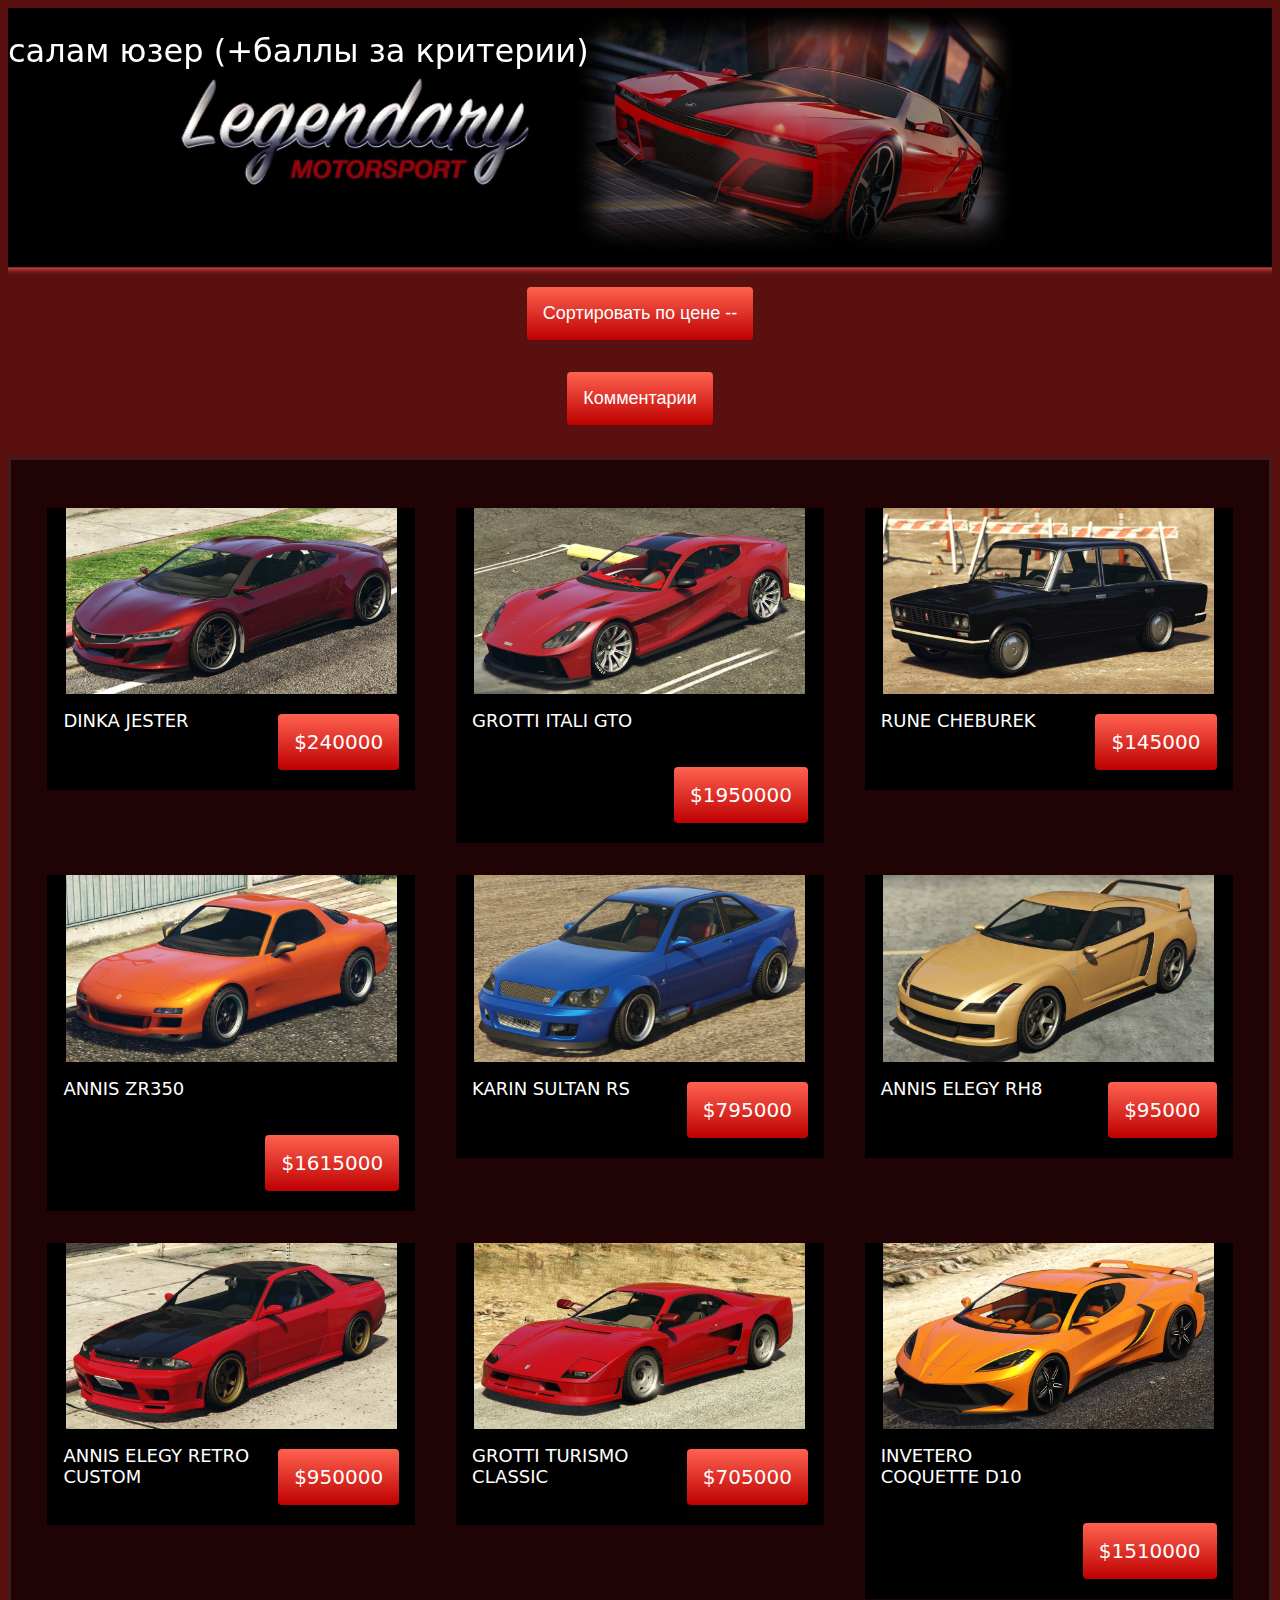
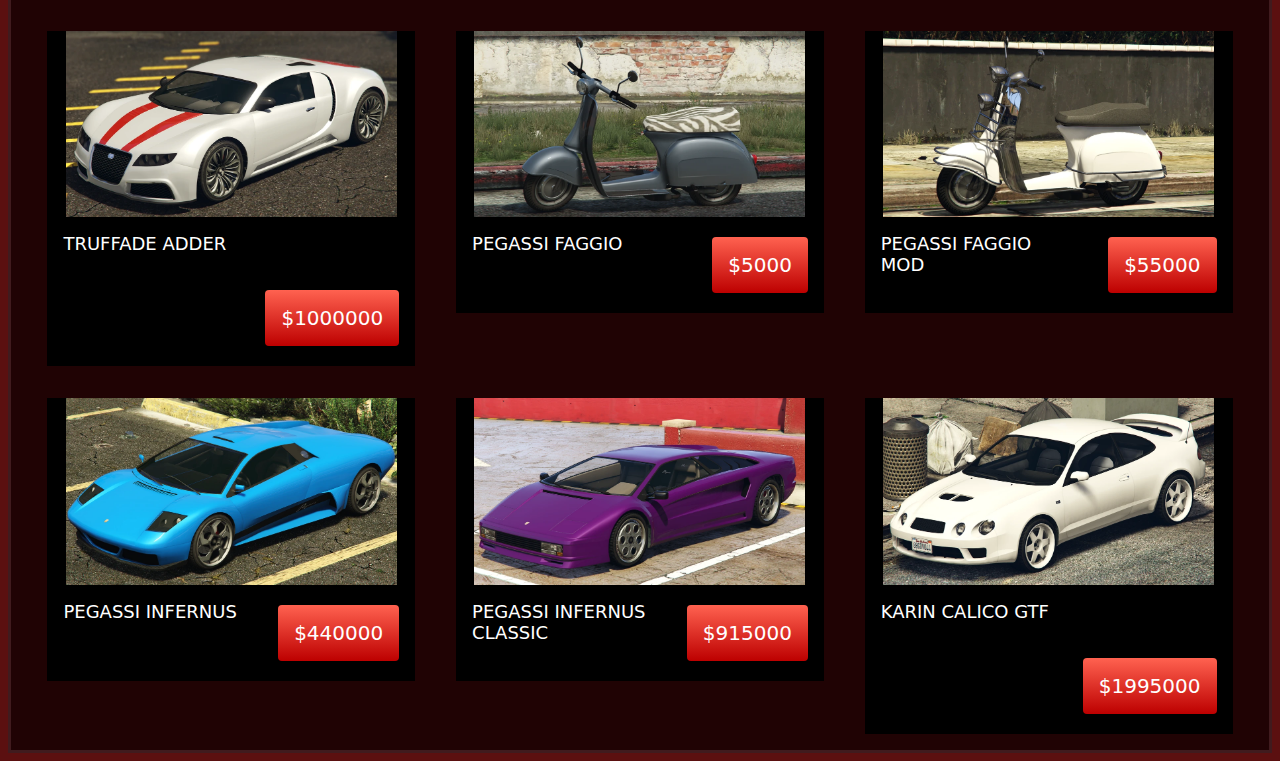
<file: index.html>
<!DOCTYPE html>
<html lang="en">
<head>
    <meta charset="UTF-8">
    <meta name="viewport" content="width=device-width, initial-scale=1.0">
    <link rel="shortcut icon" href="img/Empty.png" type="image/x-icon">
    <title>Legendary Motorsport</title>
    <link rel="stylesheet" href="main.css">
</head>
<body>
    <div class="header">
        <img src="img/header.png" alt="">
    </div>
    <p id="salam">салам юзер (+баллы за критерии)</p>
    <button class="sort">Сортировать по цене --</button>
    <a style="text-decoration: none; color: white;" id="coms" href="comments.html"><button class="sort">Комментарии</a></button>
    <div class="list"></div>
    <script type="module" src="main.js"></script>
</body>
</html>
</file>
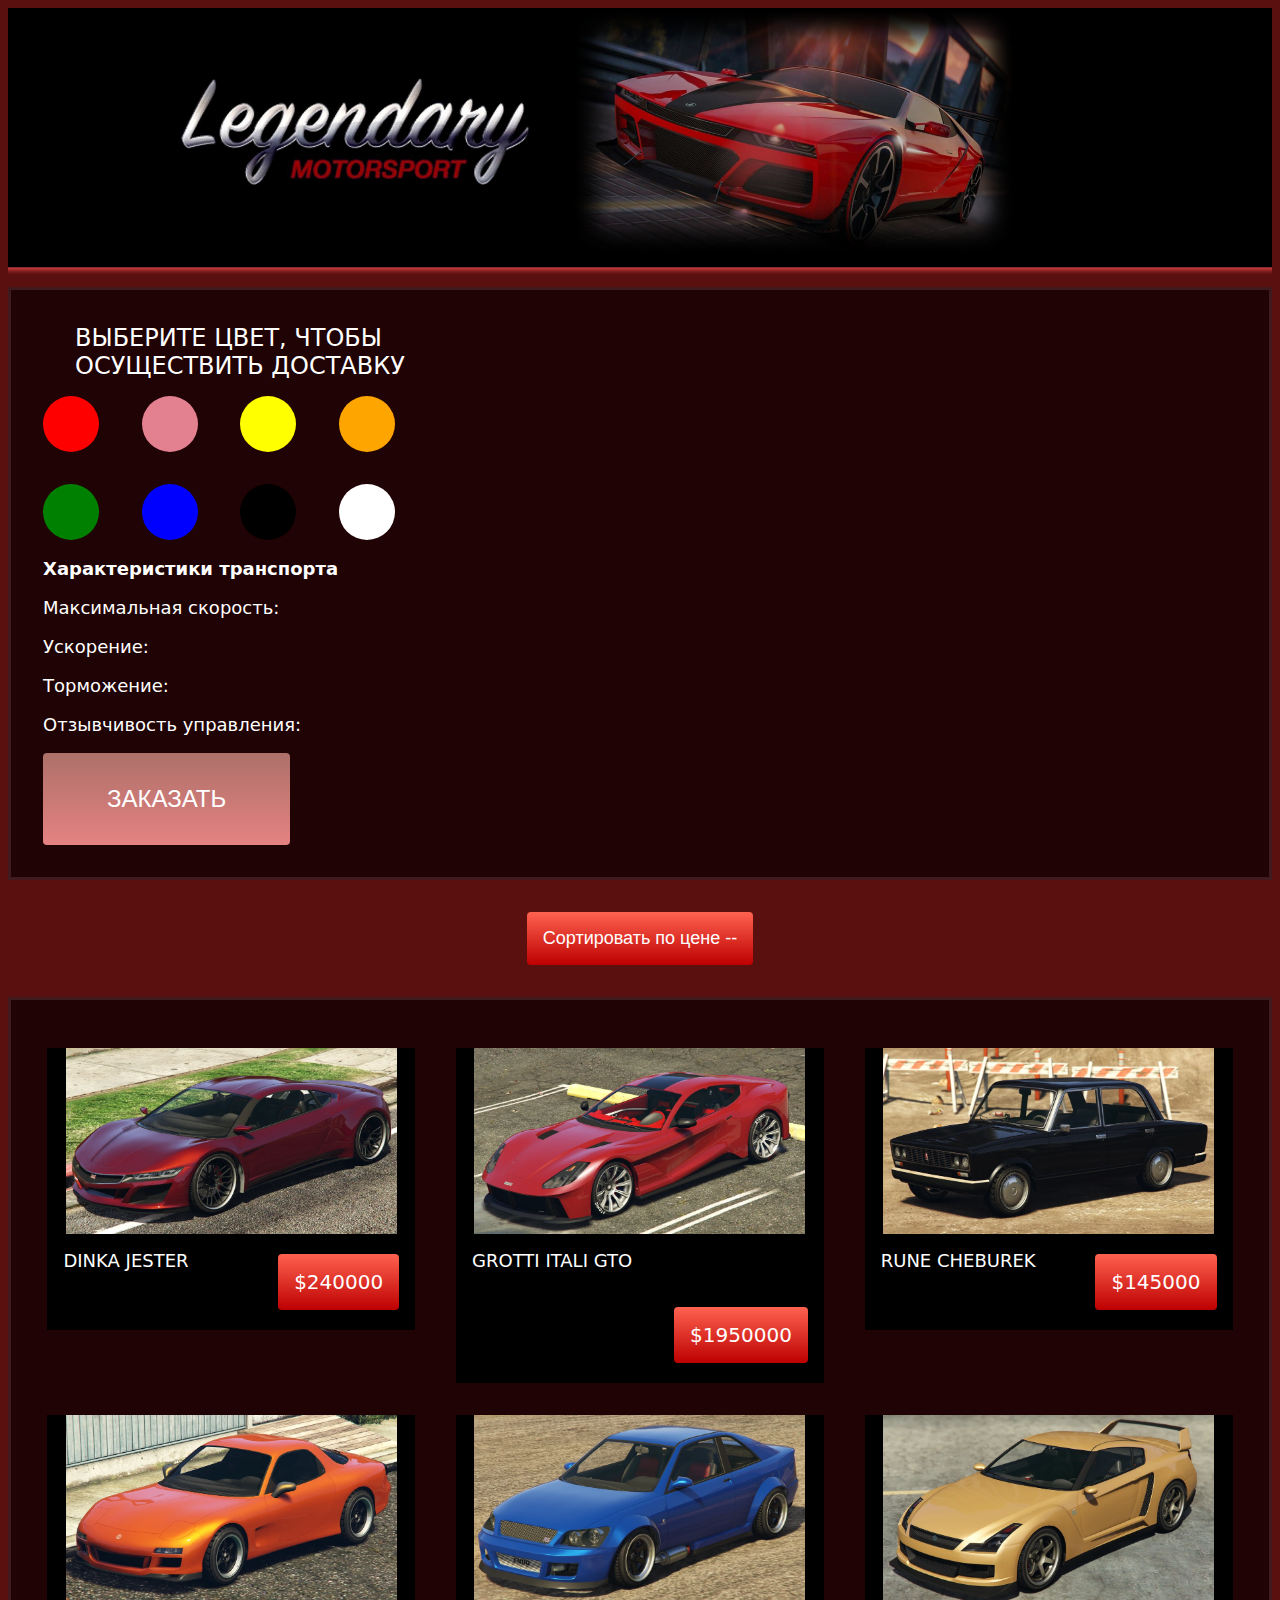
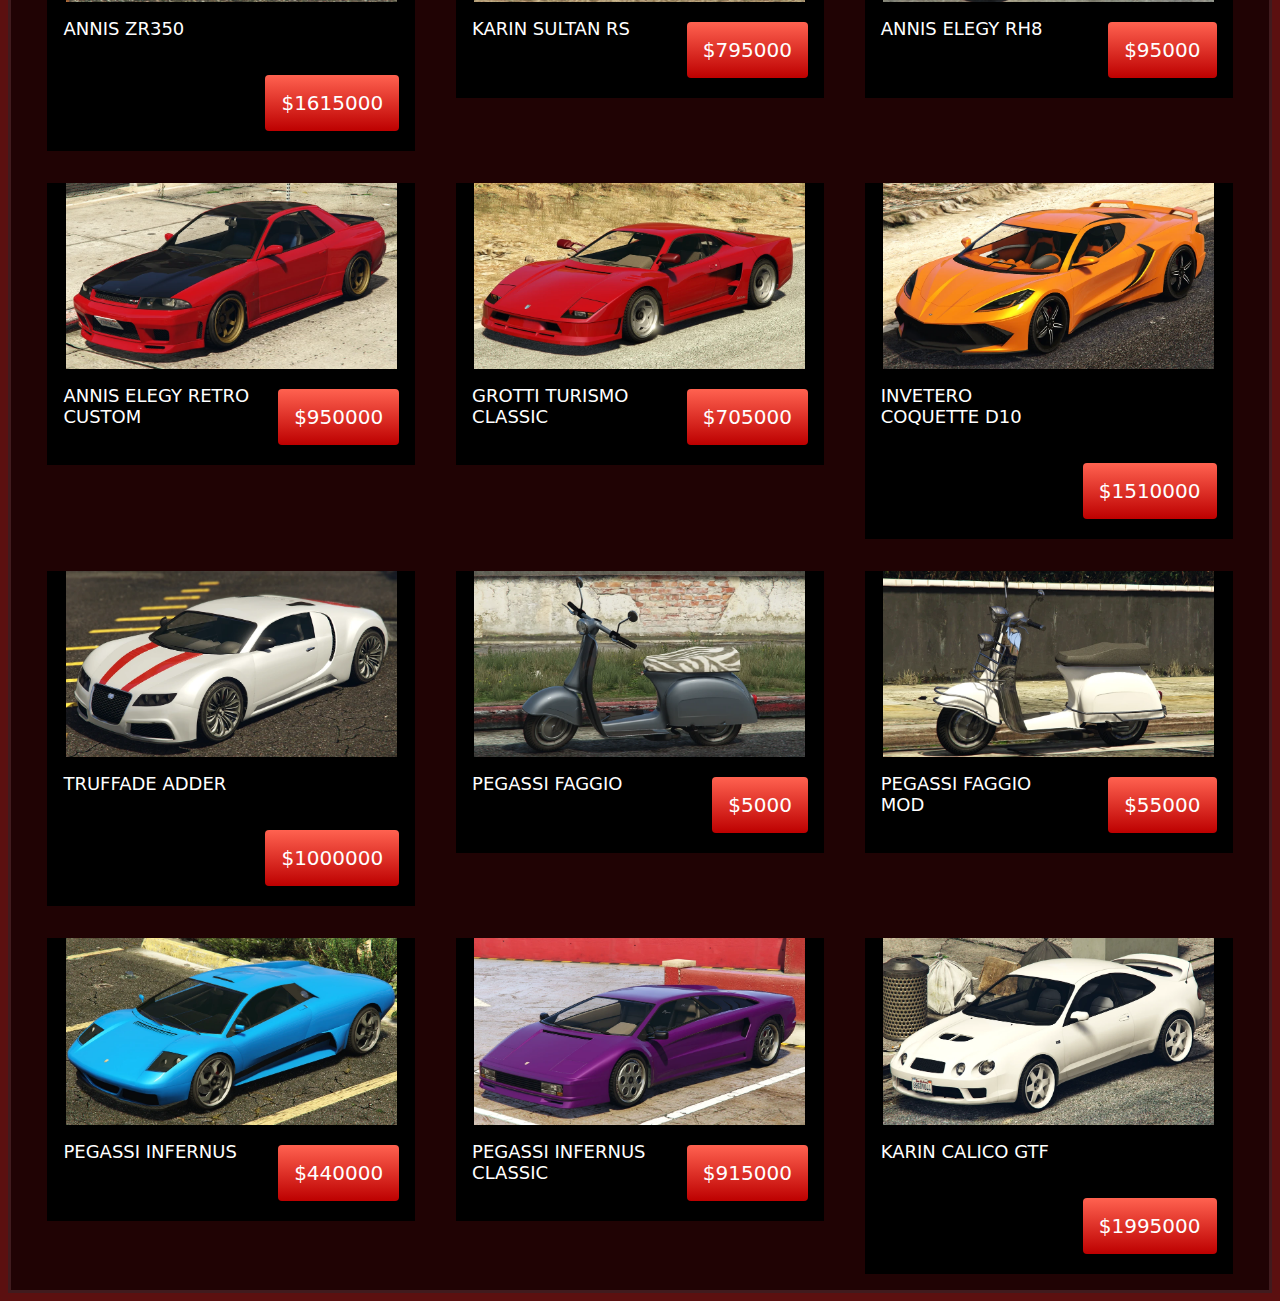
<file: car.html>
<!DOCTYPE html>
<html lang="en">
<head>
    <meta charset="UTF-8">
    <meta name="viewport" content="width=device-width, initial-scale=1">
    <link rel="shortcut icon" href="img/Empty.png" type="image/x-icon">
    <title>Document</title>
    <link rel="stylesheet" href="main.css">
</head>
<body>
    <div class="header">
        <img src="img/header.png" alt="">
    </div>
    <div class="cont">
        <div class="desc">
            <h1 class="car-header"></h1>
            <p class="car-description"></p>
            <h2 class="car-header">ВЫБЕРИТЕ ЦВЕТ, ЧТОБЫ ОСУЩЕСТВИТЬ ДОСТАВКУ</h2>
            <div class="colors">
                <!-- еее костыли -->
                <div id="красный" class="circle red"></div>
                <div id="розовый" class="circle pink"></div>
                <div id="жёлтый" class="circle yellow"></div>
                <div id="оранжевый" class="circle orange"></div>
                <div id="зелёный" class="circle green"></div>
                <div id="синий" class="circle blue"></div>
                <div id="чёрный" class="circle black"></div>
                <div id="белый" class="circle white"></div>
            </div>
            <input hidden type="checkbox" name="cb-col" id="col">
            <b><p class="car-description">Характеристики транспорта</p></b>
            <p id="max-speed" class="car-description">Максимальная скорость:&emsp;&emsp;&emsp;</p>
            <p id="acceleration" class="car-description">Ускорение:&emsp;&emsp;&emsp;&emsp;&emsp;&emsp;&emsp;&emsp;&emsp;</p>
            <p id="braking" class="car-description">Торможение:&emsp;&emsp;&emsp;&emsp;&emsp;&emsp;&emsp;&emsp;</p>
            <p id="handling" class="car-description">Отзывчивость управления:&emsp;&emsp;</p>
            <button class="disabled">ЗАКАЗАТЬ</button>
        </div>
        <div id="images" class="images">
        </div>
    </div>
    <button class="sort">Сортировать по цене --</button>
    <div class="list"></div>
    <script type="module" src="car.js"></script>
    <script type="module" src="main.js"></script>
</body>
</html>
</file>
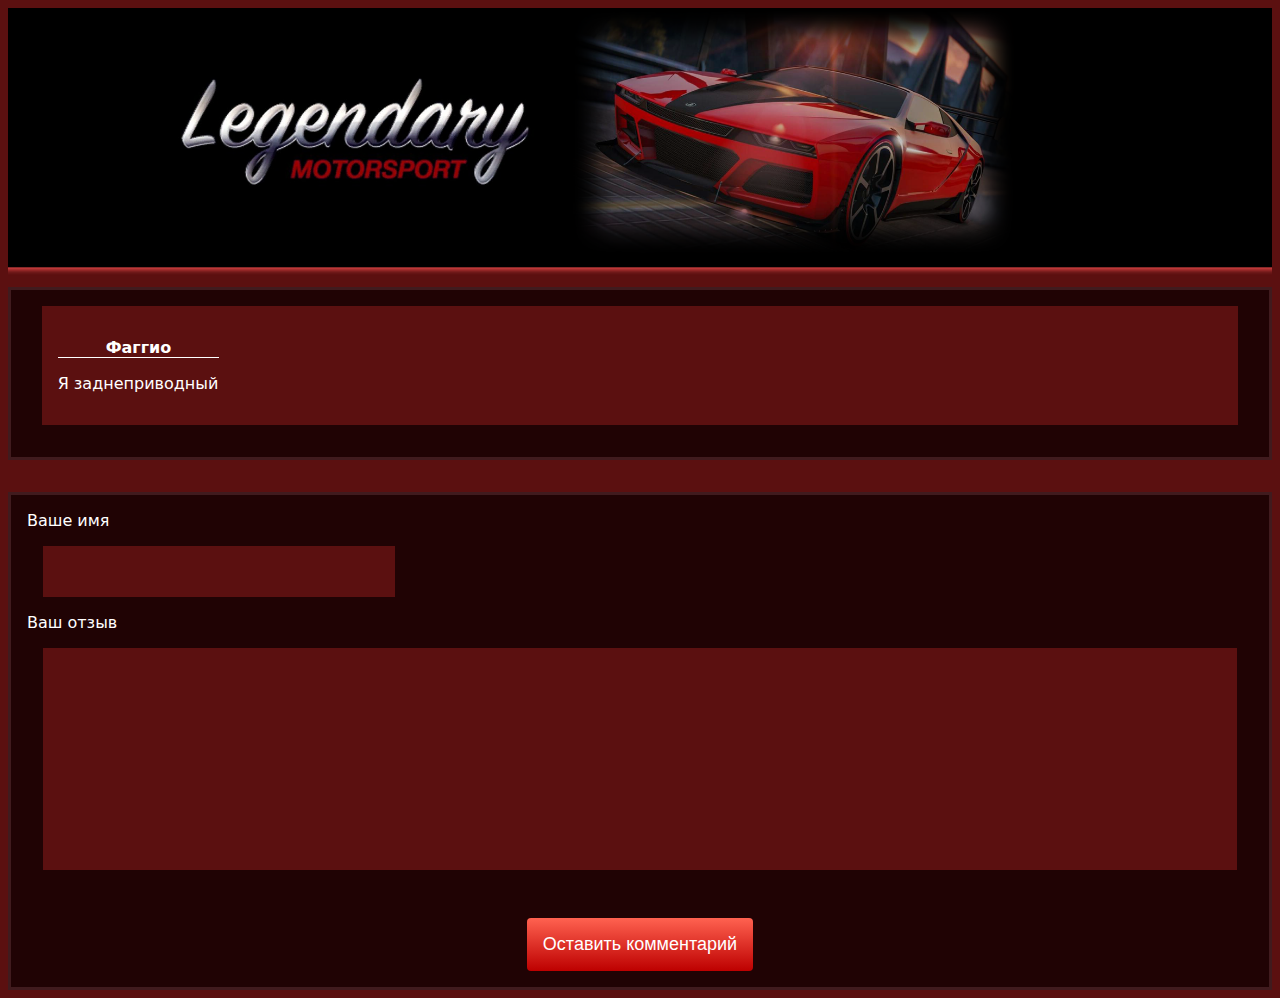
<file: comments.html>
<!DOCTYPE html>
<html lang="en">
<head>
    <meta charset="UTF-8">
    <meta name="viewport" content="width=device-width, initial-scale=1.0">
    <link rel="shortcut icon" href="img/Empty.png" type="image/x-icon">
    <title>Комментарии</title>
    <link rel="stylesheet" href="main.css">
</head>
<body>
    <div class="header">
        <img src="img/header.png" alt="">
    </div>
    <div class="cont"></div>
    <div class="leave-comment">
        <label for="name">Ваше имя</label>
        <input type="text" name="name" id="name">
        <label for="com">Ваш отзыв</label>
        <textarea name="comment" id="com" cols="30" rows="10"></textarea><button class="sort">Оставить комментарий</button>
    </div>
    <script type="module" src="commscr.js"></script>
</body>
</html>
</file>
<file: main.css>
html, body{
    width: auto !important;
    overflow-x: hidden !important;
    font-family: system-ui, -apple-system, BlinkMacSystemFont, 'Segoe UI', Roboto, Oxygen, Ubuntu, Cantarell, 'Open Sans', 'Helvetica Neue', sans-serif;
}
html::-webkit-scrollbar{
    display: none;
}
body{
    background: #5b1010;
}
.header{
    background: black;
    box-shadow: 1px 1px 5px 1px rgb(255, 84, 84);
    height: auto;
    width: auto;
    transform: scaleX(1.1) scaleY(1.1);
}
.header img{
    max-width: 75%;
    height: auto;
    width: auto;
    display: block;
    margin: auto;
}
.list, .cont{
    background-color: #200304;
    border: solid #401b1e;
    min-width: 250px;
    max-width: 80rem;
    width: auto;
    height: fit-content;
    padding: 1rem;
    margin: auto;
    margin-top: 2rem;
}
.list{
    display: flex;
    justify-content: start;
    flex-direction: row;
    flex-wrap: wrap;
}
.item{
    min-width: 200px;
    width: 30%;
    margin: auto;
    margin-top: 2rem;
    background-color: black;
    color: white;
    cursor: pointer;
    justify-content:start;
}
.item img{
    width: 90%;
    display: block;
    margin: auto;
}
.label-name{
    float:left;
    margin: 1rem;
    font-size: 18px;
    width: 12rem;
}
.label-price{
    border-radius: 4px;
    float: right;
    width: auto;
    margin-right: 1rem;
    font-size: 20px;
    padding: 1rem;
    transition-property: box-shadow;
    transition-duration: .1s;
    background: linear-gradient(360deg, rgb(189, 0, 0), rgb(255, 98, 80));
}
.label-price:hover, .sort:hover, .cont button:hover:not(.cont button.disabled:hover){
    box-shadow: 0 0 5px 1px red;
}
.sort{
    display: block;
    background: linear-gradient(360deg, rgb(189, 0, 0), rgb(255, 98, 80));
    color: white;
    padding: 1rem;
    font-size: 18px;
    outline: 0;
    border: 0;
    border-radius: 4px;
    transition-property: box-shadow;
    transition-duration: .1s;
    cursor: pointer;
    margin: auto;
    margin-top: 2rem;
}
.car-header{
    color: white;
    width: 25rem;
    margin: auto;
    margin-bottom: 1rem;
    font-weight: 400;
}
.car-header:not(h2.car-header){
    margin-left: 4rem;
}
.car-description{
    color: white;
    width: 30rem;
    margin-left: 1rem;
    font-size: 18px;
    white-space: pre-line;
}
.colors{
    width: 22rem;
    display: flex;
    gap: 2rem;
    flex-wrap: wrap;
    margin-left: 1rem;
    justify-content: space-between;
}
.circle{
    width: 3rem;
    height: 3rem;
    border-radius: 50%;
    border: solid 4px transparent;
    cursor: pointer;
}
.red{background: red;}
.pink{background: rgb(228, 129, 145);}
.yellow{background: yellow;}
.orange{background: orange;}
.green{background: green;}
.blue{background: blue;}
.black{background: black;}
.white{background: white;}
.selected{border: solid 4px blueviolet;}

.cont button{
    padding: 2rem 4rem 2rem;
    font-size: 24px;
    outline: 0;
    border: 0;
    border-radius: 4px;
    background: linear-gradient(360deg, rgb(189, 0, 0), rgb(210, 80, 65));
    color: white;
    cursor: pointer;
    transition-property: box-shadow;
    transition-duration: .1s;
    max-width: 85%;
    height: auto;
    width: auto;
    display: block;
    margin: 1rem;
}
.disabled{
    background: linear-gradient(360deg, rgb(229, 130, 130), rgb(173, 112, 105)) !important;
    cursor: default !important;
}
.cont{
    display: flex;
    flex-wrap: wrap;
}
.images{
    height: auto;
    width: 600px;
    margin: auto;
}
.images img{
    max-width: 85%;
    height: auto;
    width: auto;
    display: block;
    margin: 1rem;
}

@keyframes anim{
    from{
        left: 100%;
    }
    to{
        left: 1%;
        visibility: hidden;
    }
}
#salam{
    font-size: 2rem;
    font-weight: 500;
    color: white;
    position:fixed;
    top: 0;
    width: max-content;
    visibility: hidden;
}

.cont .comment{
    background-color: #5b1010;
    color: white;
    width: 95%;
    margin: auto;
    margin-bottom: 1rem;
    padding: 1rem;
}
.cont .comment .name{
    font-weight: 700;
    border-bottom: solid 1px;
    width: fit-content;
    padding-left: 3rem;
    padding-right: 3rem;
}

.leave-comment{
    background-color: #200304;
    color: white;
    border: solid #401b1e;
    min-width: 250px;
    max-width: 80rem;
    width: auto;
    height: fit-content;
    padding: 1rem;
    margin: auto;
    margin-top: 2rem;
    display: grid;
}
.leave-comment input, .leave-comment textarea{
    font-family: system-ui, -apple-system, BlinkMacSystemFont, 'Segoe UI', Roboto, Oxygen, Ubuntu, Cantarell, 'Open Sans', 'Helvetica Neue', sans-serif;
    font-size: 16px;
    padding: 1rem;
    margin: 1rem;
    resize: none;
    outline: 0;
    border: 0;
    background-color: #5b1010;
    color: white;
}
.leave-comment input{
    width: 20rem;
}
</file>
